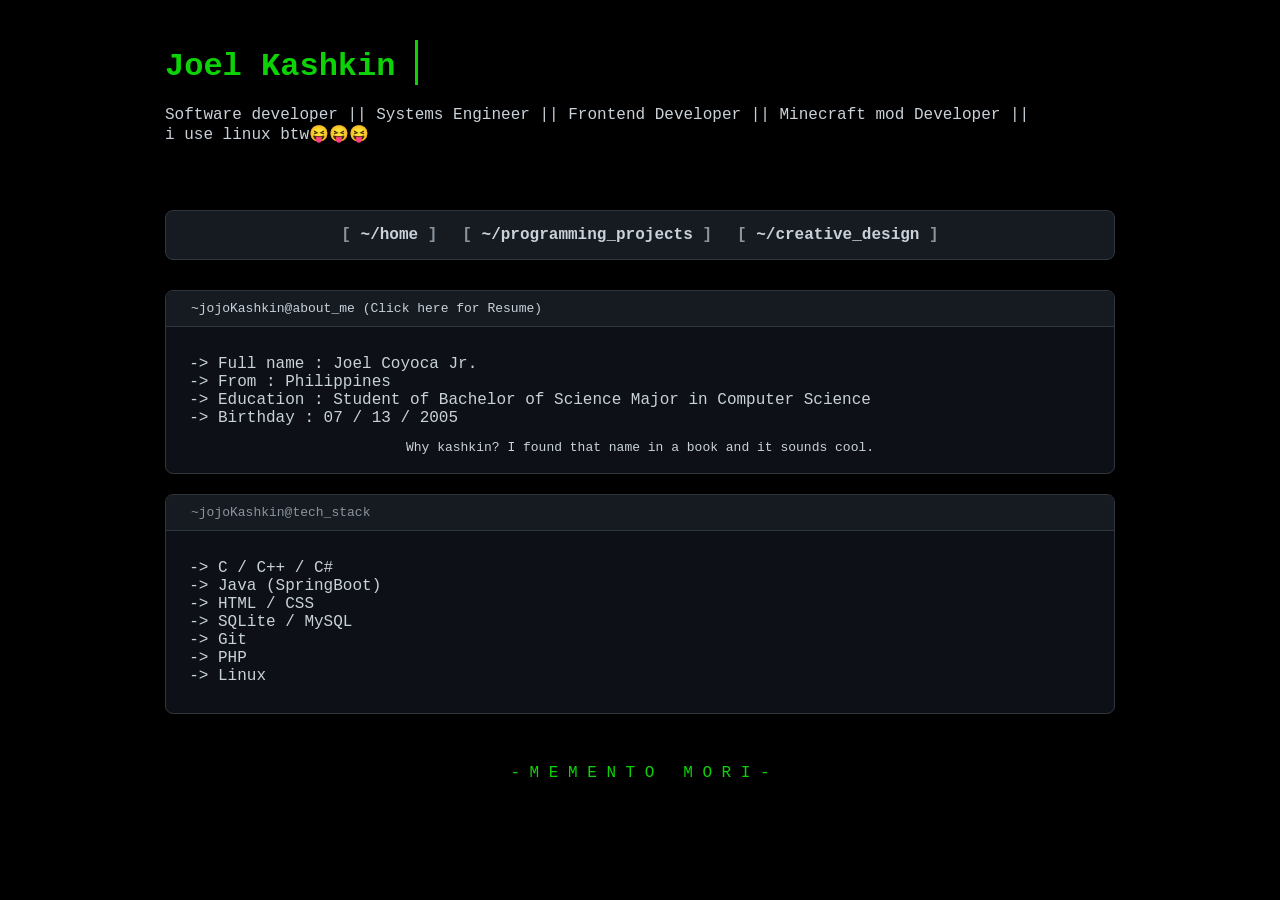
<file: index.html>
<!DOCTYPE html>
<html lang="en">
<head>
    <link rel="stylesheet" href="styles.css">
    <title>Jojo - Kashkin Portfolio</title>
</head>
<body>
    <header class="header">
        <h1> Joel Kashkin <span class="box-blink"></span> </h1>
        <p> Software developer || Systems Engineer || Frontend Developer || Minecraft mod Developer ||<br> i use linux btw😝😝😝</p>
    </header>

    <!-- Navigation Menu -->
    <nav class="terminal-nav">
        <a href="index.html">~/home</a>
        <a href="programming.html">~/programming_projects</a>
        <a href="design.html">~/creative_design</a>
    </nav>

    <main>
        <!-- about me -->
        <section class="terminal-window">
            <div class="terminal-header">
               <a class="terminal-title project-link" href="Resume.pdf" target="_blank" rel="noopener noreferrer">~jojoKashkin@about_me (Click here for Resume)</a>
            </div>
            <div class="terminal-body">
                <ul>
                    <li>Full name : Joel Coyoca Jr. </li>
                    <li>From : Philippines</li>
                    <li>Education : Student of Bachelor of Science Major in Computer Science</li>
                    <li>Birthday : 07 / 13 / 2005 </li>
                    <!-- <li>More About me: I am a go getter, determined and my willingness to learn is what makes me who I am.</li> -->
                    <p class="reason-p">   Why kashkin? I found that name in a book and it sounds cool.</p>
                    <br>
                </ul>

                
            </div>
        </section>
        
        <!-- tech stack -->
        <section class="terminal-window">
            <div class="terminal-header">
                <span class="terminal-title">~jojoKashkin@tech_stack</span>
            </div>
            <div class="terminal-body">
                <ul>
                    <li>C / C++ / C#</li>
                    <li>Java (SpringBoot)</li>
                    <li>HTML / CSS</li>
                    <li>SQLite / MySQL</li>
                    <li>Git</li>
                    <li>PHP</li>
                    <li>Linux</li>
                </ul>
            </div>
        </section>
        
        <p class="closing-message">- M E M E N T O &nbsp M O R I -</p>
    </main>
</body>
</html>
</file>
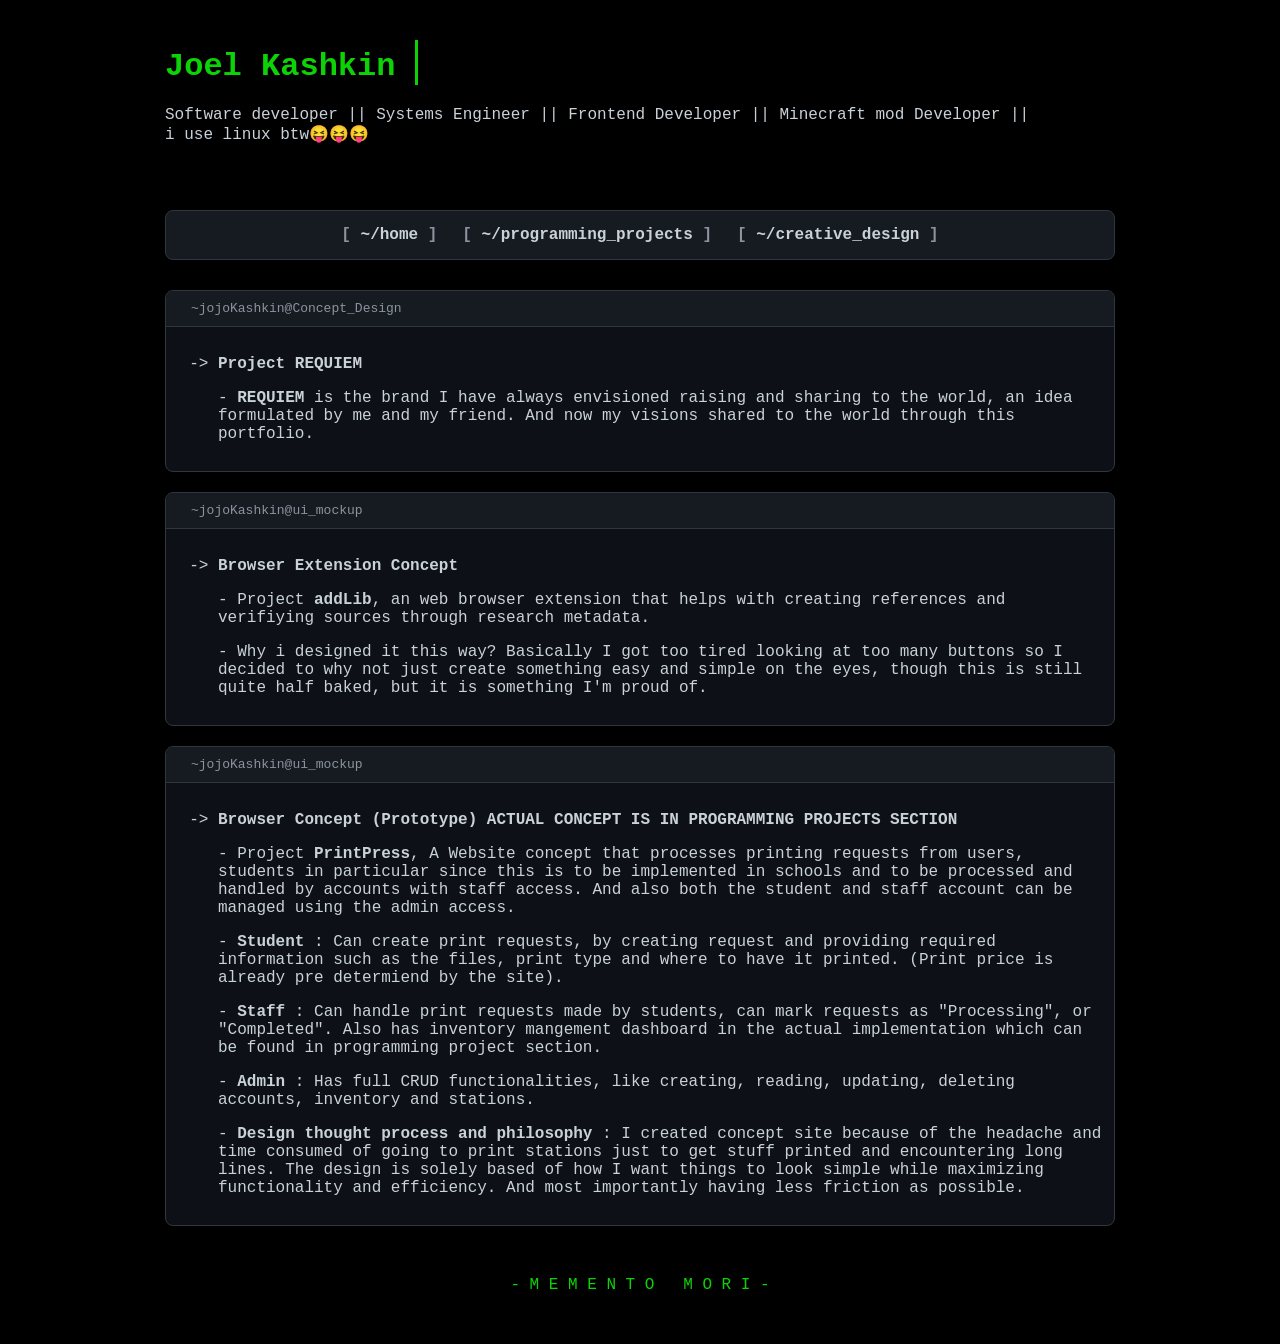
<file: design.html>
<!DOCTYPE html>
<html lang="en">
<head>
    <link rel="stylesheet" href="styles.css">
    <title>Design - Kashkin Portfolio</title>
</head>
<body>
    <header class="header">
        <h1> Joel Kashkin <span class="box-blink"></span> </h1>
        <p> Software developer || Systems Engineer || Frontend Developer || Minecraft mod Developer ||<br> i use linux btw😝😝😝</p>
    </header>

    <nav class="terminal-nav">
        <a href="index.html">~/home</a>
        <a href="programming.html">~/programming_projects</a>
        <a href="design.html">~/creative_design</a>
    </nav>

    <main>
        
        <a href="Coyoca - Digital Portfolio.pdf" target="_blank" class="project-link">
            <section class="terminal-window">
                <div class="terminal-header">
                    <span class="terminal-title">~jojoKashkin@Concept_Design</span>
                </div>
                <div class="terminal-body">
                    <ul>
                        <li><strong>Project REQUIEM</strong></li>
                        <p>- <b>REQUIEM</b> is the brand I have always envisioned raising and sharing to the world, an idea formulated by me and my friend. And now my visions shared to the world through this portfolio.</p>
                    </ul>
                </div>
            </section>
        </a>

        <a href="https://www.figma.com/design/D6p62HoxxgmZojIxJdKOho/AddLib-Design?node-id=0-1&t=IAyx92uIQrAvQd8T-1" target="_blank" class="project-link">
            <section class="terminal-window">
                <div class="terminal-header">
                    <span class="terminal-title">~jojoKashkin@ui_mockup</span>
                </div>
                <div class="terminal-body">
                    <ul>
                        <li><strong>Browser Extension Concept</strong></li>
                        <p>- Project <b>addLib</b>, an web browser extension that helps with creating references and verifiying sources through research metadata.</p>
                        <p>- Why i designed it this way? Basically I got too tired looking at too many buttons so I decided to why not just create something easy and simple on the eyes, though this is still quite half baked, but it is something I'm proud of. </p>
                    </ul>
                </div>
            </section>
        </a>

        <a href="https://www.figma.com/design/UD8l2nc67hsuLZzKPL5mVi/Printpress-Prototype?node-id=1-603&t=eqRKL1SggLwXx5WJ-1" target="_blank" class="project-link">
            <section class="terminal-window">
                <div class="terminal-header">
                    <span class="terminal-title">~jojoKashkin@ui_mockup</span>
                </div>
                <div class="terminal-body">
                    <ul>
                        <li><strong>Browser Concept (Prototype) ACTUAL CONCEPT IS IN PROGRAMMING PROJECTS SECTION</strong></li>
                        <p>- Project <b>PrintPress</b>, A Website concept that processes printing requests from users, students in particular since this is to be implemented in schools and to be processed and handled by accounts with staff access. And also both the student and staff account can be managed using the admin access.</p>
                        <p>- <b>Student</b> : Can create print requests, by creating request and providing required information such as the files, print type and where to have it printed. (Print price is already pre determiend by the site). </p>
                        <p>- <b>Staff</b> : Can handle print requests made by students, can mark requests as "Processing", or "Completed". Also has inventory mangement dashboard in the actual implementation which can be found in programming project section.</p>
                        <p>- <b>Admin</b> : Has full CRUD functionalities, like creating, reading, updating, deleting accounts, inventory and stations.</p>
                        <p>- <b>Design thought process and philosophy</b> : I created concept site because of the headache and time consumed of going to print stations just to get stuff printed and encountering long lines. The design is solely based of how I want things to look simple while maximizing functionality and efficiency. And most importantly having less friction as possible.</p>
                    </ul>
                </div>
            </section>
        </a>

        <p class="closing-message">- M E M E N T O &nbsp M O R I -</p>
    </main>
</body>
</html>
</file>
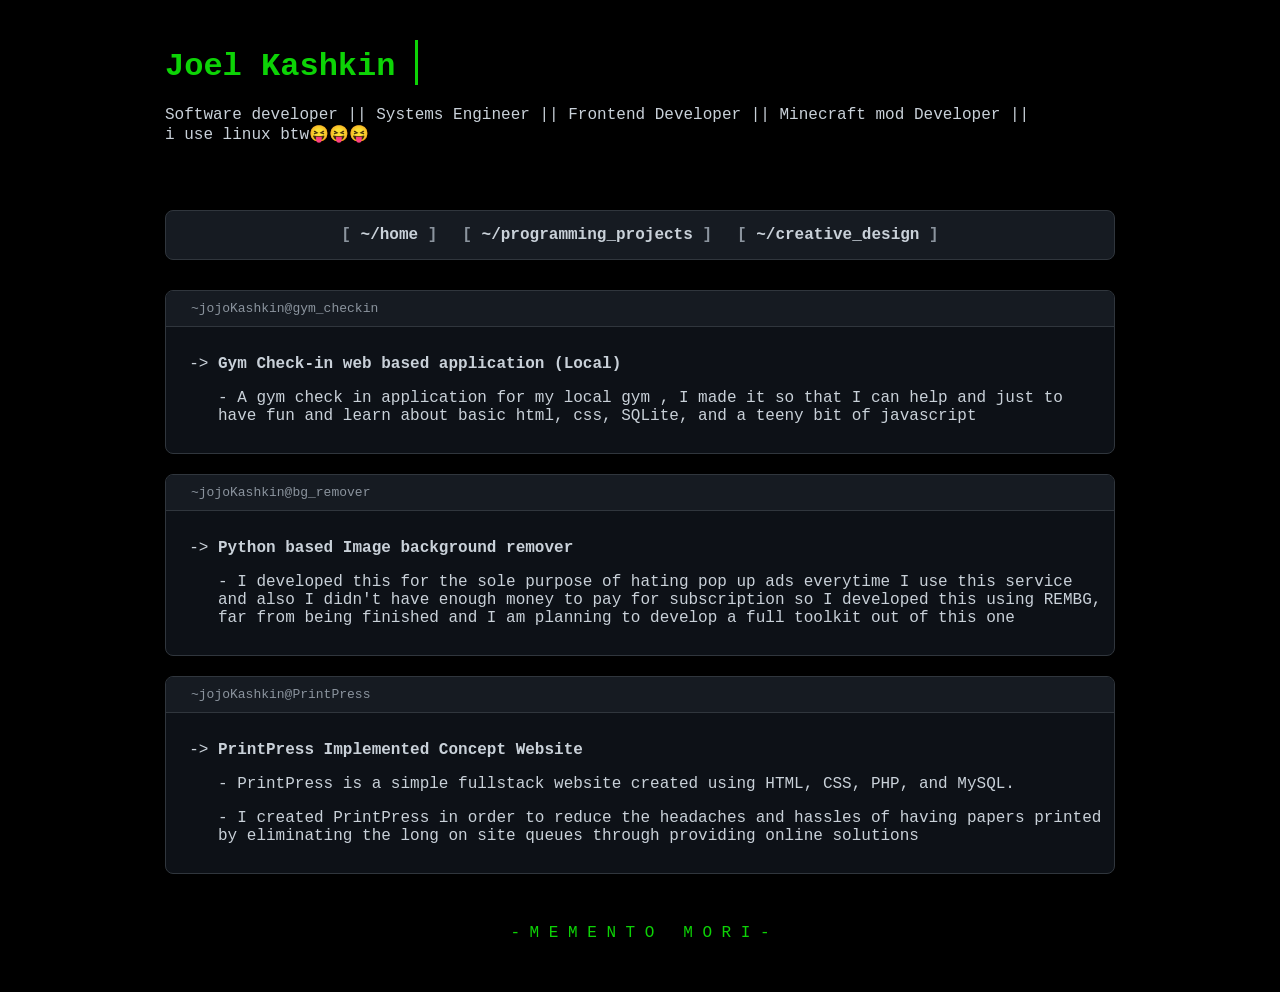
<file: programming.html>
<!DOCTYPE html>
<html lang="en">
<head>
    <link rel="stylesheet" href="styles.css">
    <title>Programming - Kashkin Portfolio</title>
</head>
<body>
    <header class="header">
        <h1> Joel Kashkin <span class="box-blink"></span> </h1>
        <p> Software developer || Systems Engineer || Frontend Developer || Minecraft mod Developer ||<br> i use linux btw😝😝😝</p>
    </header>

    <nav class="terminal-nav">
        <a href="index.html">~/home</a>
        <a href="programming.html">~/programming_projects</a>
        <a href="design.html">~/creative_design</a>
    </nav>

    <main>
        
        <a href="https://github.com/Kashkinnn/Barcode-Gym_Attendance-System" target="_blank" class="project-link">
            <section class="terminal-window">
                <div class="terminal-header">
                    <span class="terminal-title">~jojoKashkin@gym_checkin</span>
                </div>
                <div class="terminal-body">
                    <ul>
                        <li><strong>Gym Check-in web based application (Local)</strong></li>
                        <p>- A gym check in application for my local gym , I made it so that I can help and just to have fun and learn about basic html, css, SQLite, and a teeny bit of javascript</p>
                    </ul>
                </div>
            </section>
        </a>

        <!-- <a href="#" target="_blank" class="project-link">
            <section class="terminal-window">
                <div class="terminal-header">
                    <span class="terminal-title">~jojoKashkin@pathfinder_mod</span>
                </div>
                <div class="terminal-body">
                    <ul>
                        <li><strong>Minecraft Mod - PathFinder</strong></li>
                        <p>- A Minecraft admin side mod created using Java, that updates real time active player position in a separate window</p>
                    </ul>
                </div>
            </section>
        </a> -->


        <a href="https://github.com/Kashkinnn/BackgroundRemover" target="_blank" class="project-link">
            <section class="terminal-window">
                <div class="terminal-header">
                    <span class="terminal-title">~jojoKashkin@bg_remover</span>
                </div>
                <div class="terminal-body">
                    <ul>
                        <li><strong>Python based Image background remover</strong></li>
                        <p>- I developed this for the sole purpose of hating pop up ads everytime I use this service and also I didn't have enough money to pay for subscription so I developed this using REMBG, far from being finished and I am planning to develop a full toolkit out of this one</p>
                    </ul>
                </div>
            </section>
        </a>

        <a href="https://github.com/Kashkinnn/PrintPress#" target="_blank" class="project-link">
            <section class="terminal-window">
                <div class="terminal-header">
                    <span class="terminal-title">~jojoKashkin@PrintPress</span>
                </div>
                <div class="terminal-body">
                    <ul>
                        <li><strong>PrintPress Implemented Concept Website</strong></li>
                        <p>- PrintPress is a simple fullstack website created using HTML, CSS, PHP, and MySQL.</p>
                        <p>- I created PrintPress in order to reduce the headaches and hassles of having papers printed by eliminating the long on site queues through providing online solutions</p>
                    </ul>
                </div>
            </section>
        </a>
        
        <p class="closing-message">- M E M E N T O &nbsp M O R I -</p>
    </main>
</body>
</html>
</file>
<file: styles.css>
/* dark */
:root {

    --background-color: #000000 ;
    --text-color: #ffffff ;
    --line-color: #0dd306;
    --border-color: #30363d;

}

/* light */
/* :root{
    --background-color: #fffffff3 ;
    --text-color: #161515 ;
    --line-color: #013aa5;
    --border-color: #30363d;
} */


body {
    background-color: var(--background-color);
    color: var(--text-color);
    font-family: 'Courier New', monospace;
    font-optical-sizing: auto;
    font-weight: 400;
    font-style: normal; 
    max-width: 950px;
    margin:40px auto;
}

.header {

    border-bottom: 2px var(--line-color);
    padding-bottom: 20px;
    margin-bottom: 30px;

}

h1 {

    color: var(--line-color);
    font-weight: bold ;

}

p {

     color: var(--line-color);
    font-weight: normal ;

}


/* Need to learn more: implemented with Gemini */
.box-blink{

    display: inline-block;
    width: 3px;
    height: 45px;
    background-color: var(--line-color);
    animation: blink 1s step-end infinite;
    vertical-align: text-bottom;

}

@keyframes blink {
    
    0%, 100%{ opacity: 1;}
    50% { opacity: 0;}

}




ul {

    list-style-type: "-> ";

}


/* Terminal box designs  */
/* Need to learn more: heavy assistance with Gemini */
:root {
    --terminal-bg: #0d1117;
    --header-bg: #161b22; 
    --border-color: #30363d;
    --text-color: #c9d1d9;
    
}

p {

    color: var(--text-color);

}

.terminal-window {

    background-color: var(--terminal-bg);
    border: 1px solid var(--border-color);
    border-radius: 8px;
    margin-bottom: 20px;
    overflow: hidden;
    font-family: 'Courier New', monospace;
    transition: transform 0.2s ease, border-color 0.2s ease, box-shadow 0.2s ease;  

}

/* Need to learn more: implemented with Gemini */
.terminal-window:hover {

    transform: scale(1.10); /* Moves the box up by 5 pixels */
    box-shadow: 0 15px 30px rgba(0, 0, 0, 0.5); /* Makes the shadow deeper as it 'lifts' */
    border-color: var(--line-color);
    cursor: pointer;
    z-index: 10;

}

.terminal-header {
    
    background-color: var(--header-bg);
    padding: 10px 15px;
    border-bottom: 1px solid var(--border-color);
    display: flex;
    align-items: center;
}


.terminal-title {

    color: #8b949e;
    font-size: 13px;
    margin-left: 10px;
    transition: color 0.3s ease, text-shadow 0.3s ease;

}

.terminal-window:hover .terminal-title {
    color: #58a6ff;
    
    /* ai */
    /* This creates the 'glow' effect around the text */
    text-shadow: 0 0 8px rgba(88, 166, 255, 0.8), 
                 0 0 12px rgba(88, 166, 255, 0.4);
}

.terminal-body {

    padding: 12px;
    color: var(--text-color);
}


.closing-message {

    color: var(--line-color);
    text-align: center;
    margin-top: 50px;   
    margin-bottom: 50px;

}

/* --- Terminal Navigation Bar --- */
.terminal-nav {
    display: flex;
    justify-content: center;
    gap: 25px;
    margin-bottom: 30px;
    border: 1px solid var(--border-color);
    background-color: var(--header-bg);
    padding: 15px;
    border-radius: 8px;
}

.terminal-nav a {
    color: var(--text-color);
    text-decoration: none;
    font-weight: bold;
    transition: color 0.3s ease, text-shadow 0.3s ease;
}

.terminal-nav a:hover {
    color: var(--line-color);
    text-shadow: 0 0 8px rgba(13, 211, 6, 0.6);
}

.terminal-nav a::before {
    content: "[ ";
    color: #8b949e;
}

.terminal-nav a::after {
    content: " ]";
    color: #8b949e;
}

.project-link {
    text-decoration: none; 
    display: block;       
}

.project-link p {
    color: var(--text-color);
}

.reason-p {
    /* padding: 12px; */
    font-size: small; 
    position: absolute;
    left: 50%;
    transform: translateX(-50%);
}

.project-link {
    color: inherit; 
    text-decoration: none; 
}

.project-link:hover {
    text-decoration: underline; 
}
</file>
